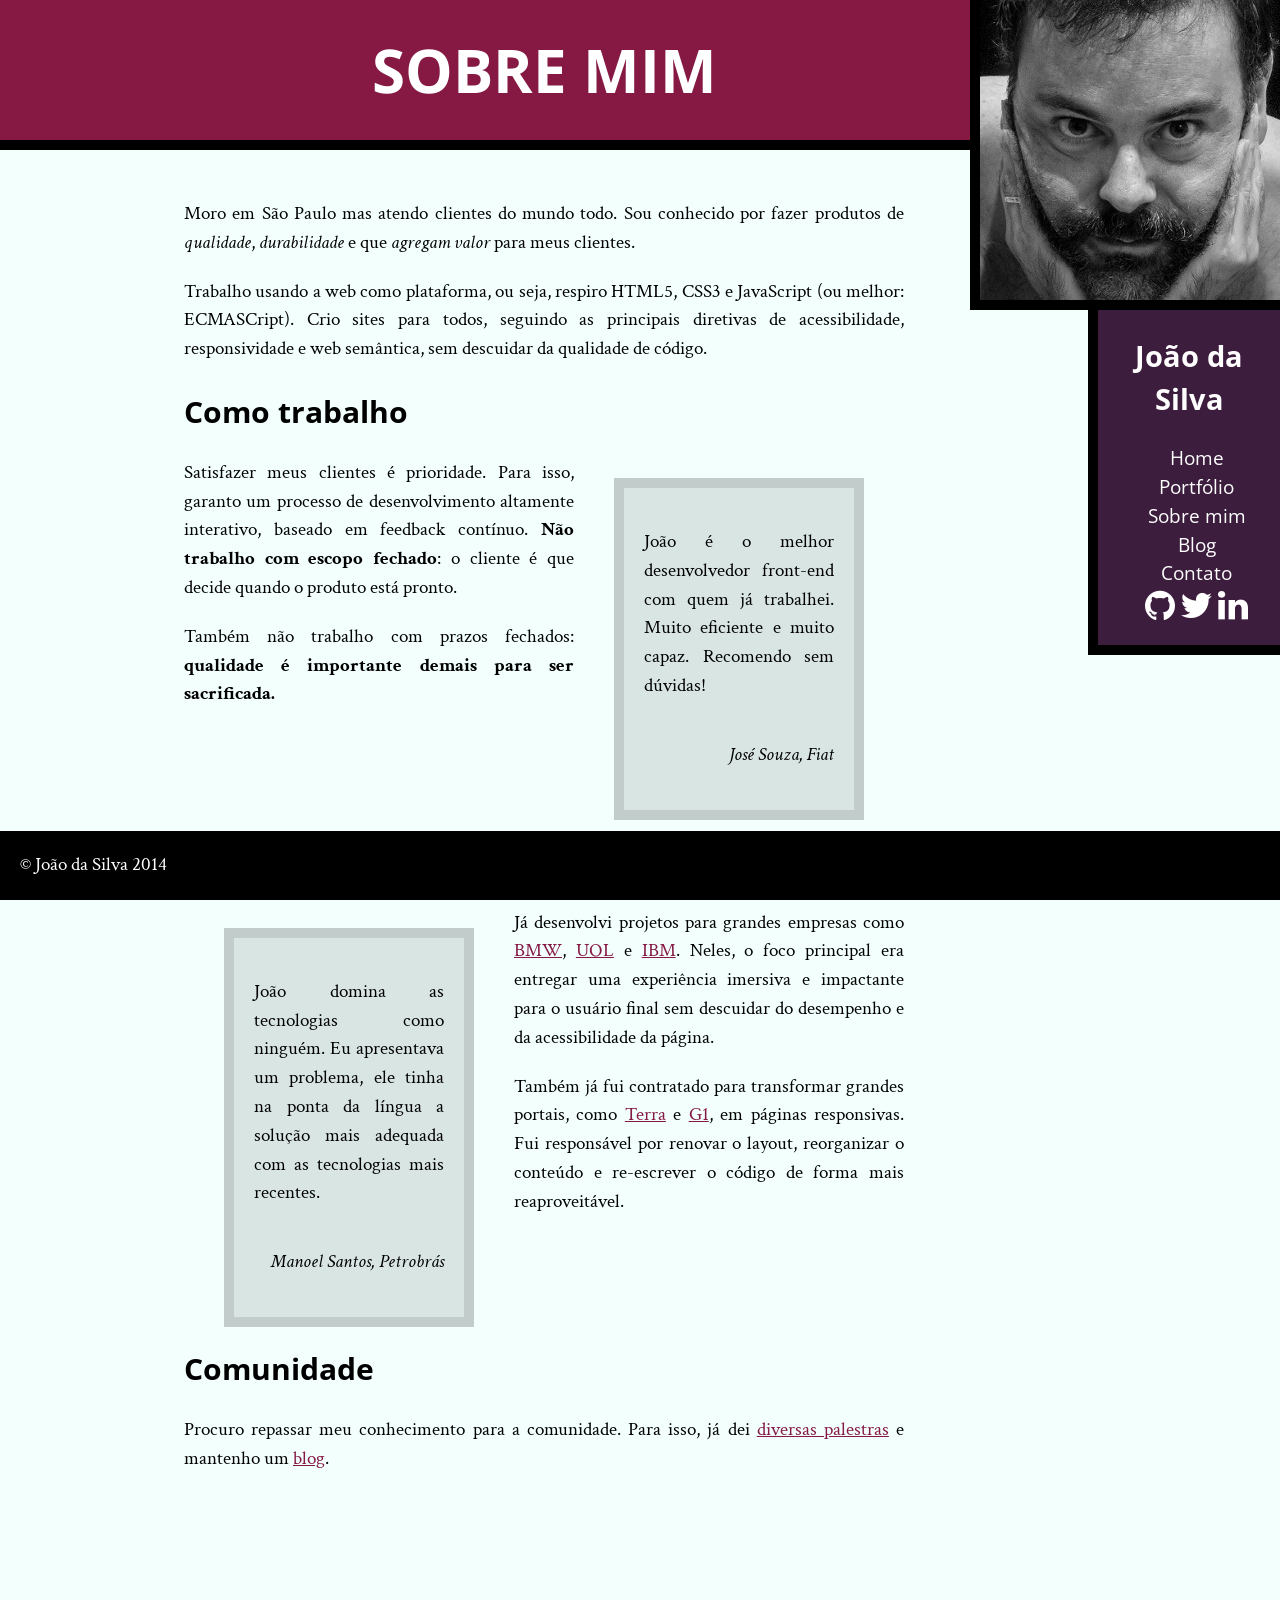
<file: Exercícios/Blog/bio.html>
<!DOCTYPE html>
<html>
<head>
    <meta charset="utf-8">
    <link rel="icon" href="favicon.png">
    <link rel="stylesheet" type="text/css" href="blog.css">
    <link rel="stylesheet" href="http://fonts.googleapis.com/css?family=Crimson+Text:400,400italic,600">
    <link rel="stylesheet" href="http://fonts.googleapis.com/css?family=Open+Sans+Condensed:700">
    <link rel="stylesheet" href="https://cdnjs.cloudflare.com/ajax/libs/font-awesome/4.7.0/css/font-awesome.min.css">
    <title>Biografia - João da Silva</title>
</head>
<body>
    <main>
        <h1 class="titulo">Sobre Mim</h1>
        <div class="text">

            <img src="eu.jpg" class="foto">

            <p>Moro em São Paulo mas atendo clientes do mundo todo. Sou conhecido por fazer produtos de <em>qualidade</em>, <em>durabilidade</em> e que <em>agregam valor</em> para meus clientes.</p>

            <p>Trabalho usando a web como plataforma, ou seja, respiro HTML5, CSS3 e JavaScript (ou melhor: ECMASCript). Crio sites para todos, seguindo as principais diretivas de acessibilidade, responsividade e web semântica, sem descuidar da qualidade de código.</p>

            <aside class="aside">
                <h1>João da Silva</h1>
                <ul list-style-type:none>
                    <li ><a href="https://google.com" class="">Home</a></li>
                    <li ><a href="portfolio">Portfólio</a></li>
                    <li ><a href="https://www.google.com.br/search?q=jo%C3%A3o+da+silva&oq=jo%C3%A3o+da+silva&aqs=chrome..69i57j69i61l2.4003j0j7&sourceid=chrome&ie=UTF-8">Sobre mim</a></li>
                    <li ><a href="file:///home/andrey/Documentos/Git/Exerc%C3%ADcios/Blog/bio.html">Blog</a></li>
                    <li ><a href="https://www.google.com.br/search?ei=0PDqWvvKE8HAzgLWuYXgDQ&q=jo%C3%A3o+da+silva+contato&oq=jo%C3%A3o+da+silva+contato&gs_l=psy-ab.3..0j0i22i30k1l9.82288.83664.0.83845.10.7.0.0.0.0.369.369.3-1.1.0....0...1.1.64.psy-ab..9.1.369....0.5uIMcfkpzVQ">Contato</a></li>
                    <a href="https://www.github.com"><i class="fa fa-github" style="font-size: 35px"></i></a>
                    <a href="https://www.twitter.com"><i class="fa fa-twitter" style="font-size: 35px"></i></a>
                    <a href="https://br.linkedin.com"><i class="fa fa-linkedin" style="font-size: 35px"></i></a>
                </ul>
            </aside>

           <h2 class="h2">Como trabalho</h2>

            <blockquote class="direita">

                <p>João é o melhor desenvolvedor front-end com quem já trabalhei. Muito eficiente e muito capaz. Recomendo sem dúvidas!</p>

                <p class="cite">José Souza, Fiat</p>

            </blockquote>

            <p>Satisfazer meus clientes é prioridade. Para isso, garanto um processo de desenvolvimento altamente interativo, baseado em feedback contínuo.<strong> Não trabalho com escopo fechado</strong>: o cliente é que decide quando o produto está pronto.</p>

            <p>Também não trabalho com prazos fechados: <strong>qualidade é importante demais para ser sacrificada.</strong></p>

            <h2 class="h2">Experiência</h2>

            <blockquote class="esquerda">

                <p>João domina as tecnologias como ninguém. Eu apresentava um problema, ele tinha na ponta da língua a solução mais adequada com as tecnologias mais recentes.</p>

                <p class="cite">Manoel Santos, Petrobrás</p>

            </blockquote>

            <p>Já desenvolvi projetos para grandes empresas como <a href="https://www.bmw.com/en/index.html">BMW</a>, <a href="https://www.uol.com.br/">UOL</a> e <a href="http://www.ibm.com.br/">IBM</a>. Neles, o foco principal era entregar uma experiência imersiva e impactante para o usuário final sem descuidar do desempenho e da acessibilidade da página.</p>

            <p>Também já fui contratado para transformar grandes portais, como <a href="https://www.terra.com.br/">Terra</a> e <a href="http://g1.globo.com/">G1</a>, em páginas responsivas. Fui responsável por renovar o layout, reorganizar o conteúdo e re-escrever o código de forma mais reaproveitável.</p>

            <h2 class="h2">Comunidade</h2>

            <p>Procuro repassar meu conhecimento para a comunidade. Para isso, já dei <a href="portfolio.html">diversas palestras</a> e mantenho um <a href="blog.html">blog</a>.</p>

        </div>

    </main>

    <footer class="foot">&copy; João da Silva 2014</footer>

</body>
</html>
</file>
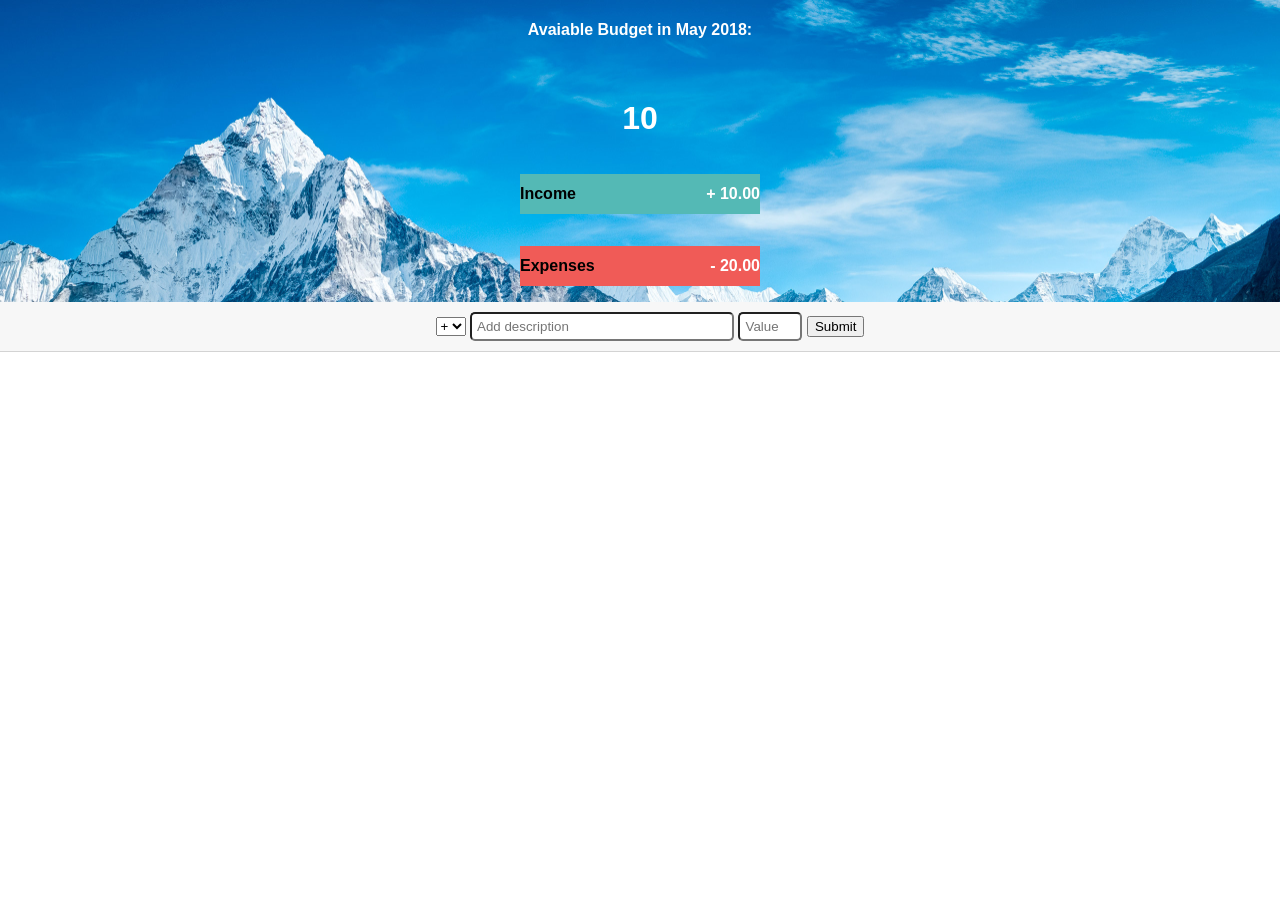
<file: Exercícios/TarefaJS/tarefa.html>
<!DOCTYPE html>
<html>
<head>
    <meta charset="utf-8">
    <link rel="stylesheet" type="text/css" href="aux.css">
    <title>Balanço</title>
</head>
<body>
    <main>
        <div class="container">
           <h4>Avaiable Budget in May 2018:</h4>

            <br>

            <h1 id="total">10.00</h1>

            <center>
                <blockquote class="bloco1">
                    <h4 class="black">Income</h4>
                    <h4>+ 10.00</h4>
                </blockquote>
                <br>
                <blockquote class="bloco2">
                    <h4 class="black">Expenses</h4>
                    <h4>- 20.00</h4>
                </blockquote>
             </center>
        </div>

            <center>
            <div class="inputs">
                <form>
                    <select>
                        <option value="signal">+</option>
                        <option value="signal">-</option>
                    </select>
                    <input type="text" name="description" class="input1" placeholder="Add description">
                    <input type="number" id="Valor" name="Value" class="input2" placeholder="Value">
                    <input type="submit" onclick="atualizarTotal()">
                </form>
            </div>
        </center>
    </main>
</body>
<script src="javascript.js"></script>
</html>
</file>
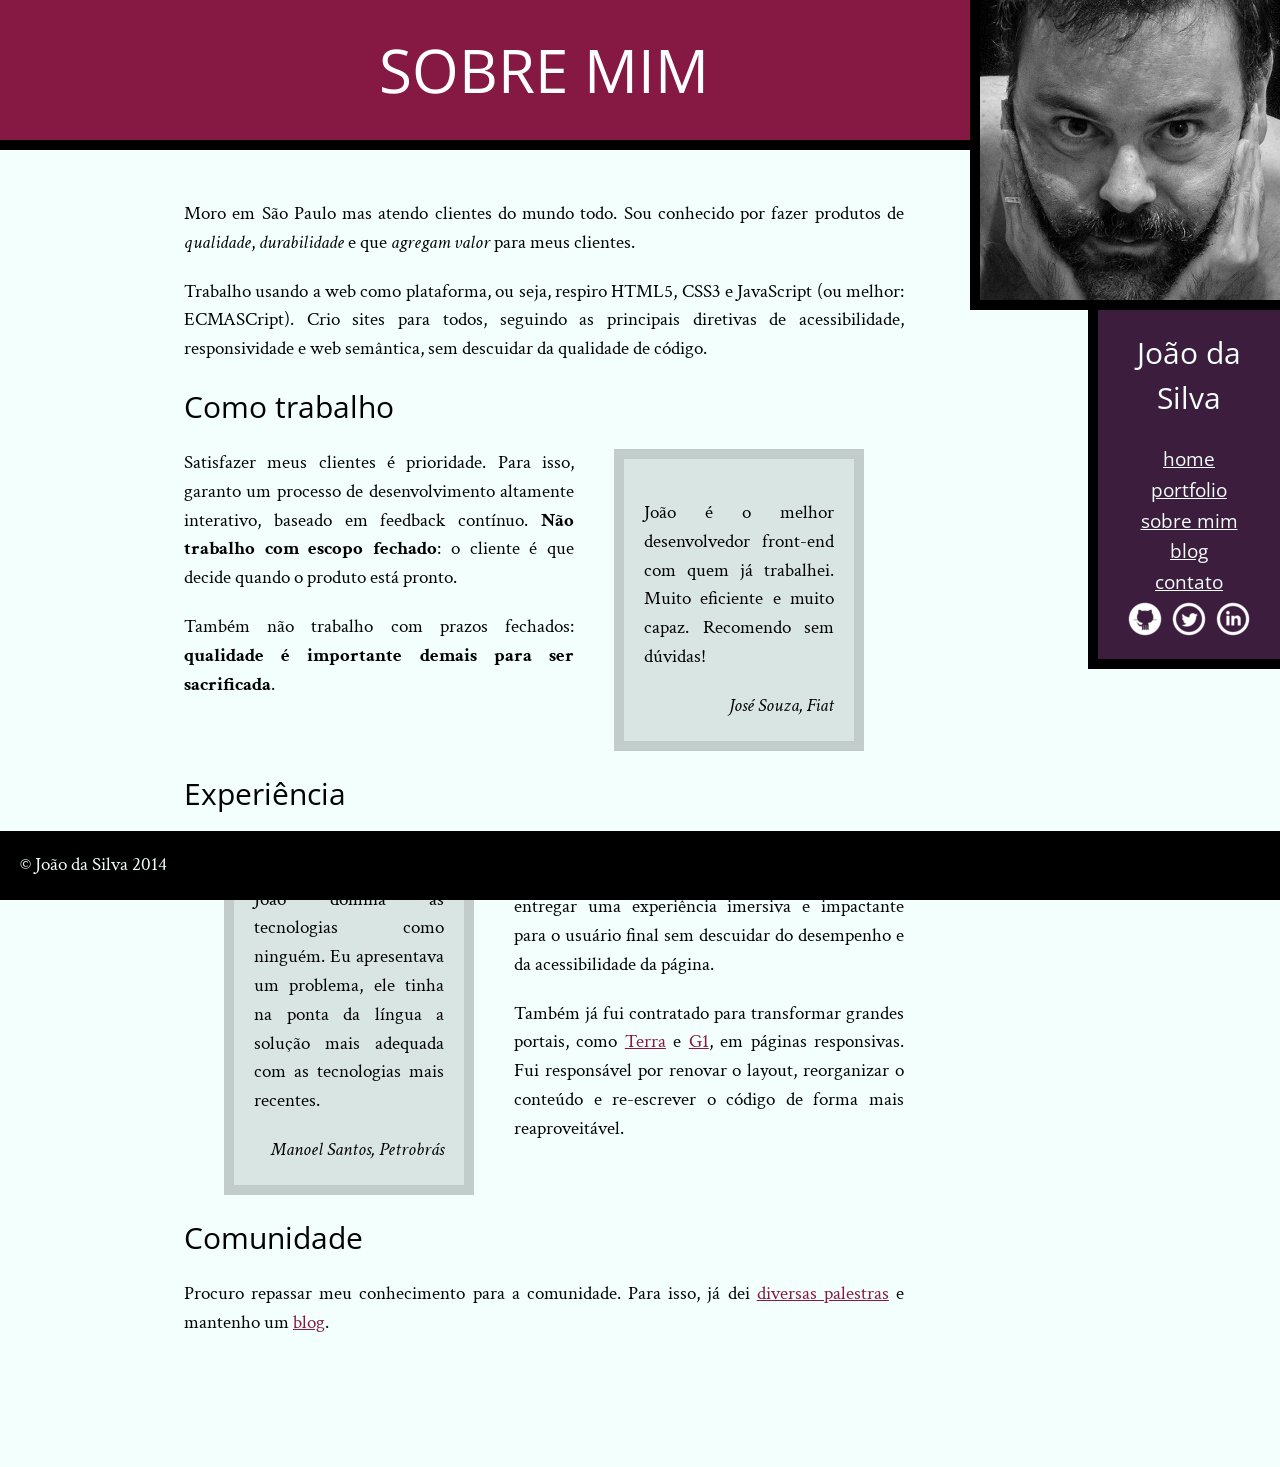
<file: Exercícios/Blog/CursoHTML-master/bio.html>
<!DOCTYPE html>
<html>
	<head>
		<title>Biografia - João da Silva</title>
		<meta charset="utf-8">
		<link rel="icon" href="img/favicon.png">
		<link rel="stylesheet" href="css/reset.css">
		<link rel="stylesheet" href="css/site.css">
		<link rel="stylesheet" href="css/bio.css">
		<link rel="stylesheet" href="http://fonts.googleapis.com/css?family=Crimson+Text:400,400italic,600">
		<link rel="stylesheet" href="http://fonts.googleapis.com/css?family=Open+Sans+Condensed:700">
	</head>
	<body>
		<main>
			<h1 class="titulo-principal">Sobre mim</h1>

			<div class="container">
				<p>Moro em São Paulo mas atendo clientes do mundo todo. Sou conhecido por fazer produtos de <em>qualidade</em>, <em>durabilidade</em> e que <em>agregam valor</em> para meus clientes.</p>

				<p>Trabalho usando a web como plataforma, ou seja, respiro HTML5, CSS3 e JavaScript (ou melhor: ECMASCript). Crio sites para todos, seguindo as principais diretivas de acessibilidade, responsividade e web semântica, sem descuidar da qualidade de código.</p>

				<h2 class="subtitulo-texto">Como trabalho</h2>

				<blockquote class="citacao-bio fiat">
					<p>João é o melhor desenvolvedor front-end com quem já trabalhei. Muito eficiente e muito capaz. Recomendo sem dúvidas!</p>
					<cite>José Souza, Fiat</cite>
				</blockquote>

				<p>Satisfazer meus clientes é prioridade. Para isso, garanto um processo de desenvolvimento altamente interativo, baseado em feedback contínuo. <strong>Não trabalho com escopo fechado</strong>: o cliente é que decide quando o produto está pronto.</p>

				<p>Também não trabalho com prazos fechados: <strong>qualidade é importante demais para ser sacrificada</strong>.</p>

				<h2 class="subtitulo-texto">Experiência</h2>

				<blockquote class="citacao-bio petrobras">
					<p>João domina as tecnologias como ninguém. Eu apresentava um problema, ele tinha na ponta da língua a solução mais adequada com as tecnologias mais recentes.</p>
					<cite>Manoel Santos, Petrobrás</cite>
				</blockquote>

				<p>Já desenvolvi projetos para grandes empresas como <a href="http://www.bmw.com">BMW</a>, <a href="http://www.uol.com.br">UOL</a> e <a href="http://www.ibm.com.br">IBM</a>. Neles, o foco principal era entregar uma experiência imersiva e impactante para o usuário final sem descuidar do desempenho e da acessibilidade da página.</p>

				<p>Também já fui contratado para transformar grandes portais, como <a href="http://www.terra.com.br">Terra</a> e <a href="http://www.g1.globo.com">G1</a>, em páginas responsivas. Fui responsável por renovar o layout, reorganizar o conteúdo e re-escrever o código de forma mais reaproveitável.</p>

				<h2 class="subtitulo-texto">Comunidade</h2>

				<p>Procuro repassar meu conhecimento para a comunidade. Para isso, já dei <a href="portfolio.html">diversas palestras</a> e mantenho um <a href="blog.html">blog</a>.</p>
			</div>
		</main>
		<img src="img/eu.jpg" alt="Foto de João da Silva" class="minha-foto">
		<aside class="navegacao-site">
			<h1>João da Silva</h1>
			<nav>
				<ul>
					<li><a href="index.html">Home</a></li>
					<li><a href="portfolio.html">Portfolio</a></li>
					<li><a href="bio.html">Sobre mim</a></li>
					<li><a href="blog.html">Blog</a></li>
					<li><a href="contato.html">Contato</a></li>
				</ul>
			</nav>
			<ul class="icones-redes-sociais">
				<li>
					<a class="github" href="https://github.com/joaodasilva">
						Github
					</a>
				</li>
				<li>
					<a class="twitter" href="https://twitter.com/joaodasilva">
						Twitter
					</a>
				</li>
				<li>
					<a class="linkedin" href="https://br.linkedin.com/pub/joão-da-silva/32/4/508">
						LinkedIn
					</a>
				</li>
			</ul>
		</aside>
		<footer class="rodape-pagina">
			&copy; João da Silva 2014
		</footer>
	</body>
</html>
</file>
<file: Exercícios/Blog/blog.css>
.titulo{
    background-color: #851944;
    margin: 0;
    text-align: center;
    color: #FFF;
    font-size: 60px;
    border-bottom: 10px solid black;
    padding: 25px;
    text-transform: uppercase;
    font-family: "Open Sans Condensed", "Arial", sans-serif;
}
main {
    float: left;
    width: 85%;
    padding-bottom: 80px;
}
.text{
    margin: auto;
    padding: 30px;
    width: 720px;
}

.h2{
    font-weight: bold;
    font-size: 30px;
    font-family: "Open Sans Condensed", "Arial", sans-serif;
    clear: both;
}
a{
    color: #851944;
}
blockquote{
    background-color: #D9E5E3;
    padding: 20px;
    margin: 20px, 40px;
    width: 250px;
    border: 10px solid #C2CCCA;
    float: right;
    box-sizing: border-box;
}

.esquerda{
    float: left;
}

.direita{
    float: right;
}

.cite{
    font-style: italic;
    float: right;
}

body{
    font-family: "Crimson Text", "Times New Roman", serif;
    font-size: 120%;
    line-height: 1.5;
    background-color: #F2FFFC;
    margin: 0;
    padding: 0;
    border: 0;
    vertical-align: baseline;
    }

.foot{
    background-color: black;
    color: white;
    padding: 20px;
    bottom: 0;
    position: fixed;
    width: 100%;
    font-family: "Crimson Text", "Times New Roman", serif;
}

.h1{
    font-family: "Open Sans Condensed", "Arial", sans-serif;
}

p{
    text-align: justify;
    margin: 20px 0;
}

img{
    float: right;
    border-bottom: 10px solid black;
    border-left: 10px solid black;
    position: absolute;
    top: 0;
    right: 0;
}

.foto{
    float: right;
    box-sizing: border-box;
}

.aside{
    box-sizing: border-box;
    border-left: 10px solid black;
    border-bottom: 10px solid black;
    background-color: #3C1D3D;
    font-family: "Open Sans Condensed", "Arial", sans-serif;
    color: #FFF;
    text-align: center;
    right: 0;
    position: absolute;
    top: 310px;
    width: 15%;
}
.icons{

}
ul{
    list-style-type: none;
    margin-right: 25px;
}
ul a{
    color: #FFF;
    text-decoration: none;
}
a:hover{
    color: yellow;
}
</file>
<file: Exercícios/TarefaJS/aux.css>
body{
    padding: 0;
    border: 0;
    margin: 0;
    vertical-align: baseline;
    font-family:"Arial",sans-serif;
}
.container{
    background-image: url("mountain.jpg");
    background-size: 100%;
    color: #FFF;
    text-align: center;
    align-content:  center;
    padding: 0;
    border: 0;
    margin: 0;
    vertical-align: baseline;
    top: 0;
}
blockquote{
    display: inline-flex;
    width: 240px;
    height: 40px;
    justify-content:space-between;
    align-items: center;
}
.bloco1{
    background-color: #54B9B5;
}
.bloco2{
    background-color: #F05B57;
}
.black{
    color: #000;
}
.inputs{
    display: inline-flex;
    justify-content: center;
    padding: 10px;
    text-align: center;
    background-color: #F7F7F7;
    width: 100%;
    right: 0;
    left: 0;
    border-bottom: 1px solid lightgrey;
}
.input1{
    width: 250px;
    padding: 5px;
    border-radius: 5px;
}
.input2{
    width: 50px;
    padding: 5px;
    border-radius: 5px;
}
</file>
<file: Exercícios/Blog/CursoHTML-master/css/site.css>
body {
	font-family: "Crimson Text", "Times New Roman", serif;
	background-color: #F2FFFC;
	font-size: 120%;
	line-height: 1.5;
}

h1, h2 {
	font-family: "Open Sans Condensed", "Arial", sans-serif;
}

.titulo-principal {
	text-align: center;
	background-color: #851944;
	color: #FFF;
	padding: 25px;
	border-bottom: 10px solid black;
	font-size: 60px;
	text-transform: uppercase;
}

p {
	text-align: justify;
	margin: 20px 0;
}

.navegacao-site {
	text-align: center;
	background-color: #3C1D3D;
	color: #F2FFFC;
}

.rodape-pagina {
	background-color: #000;
	color: #F2FFFC;
	clear: both;
	position: fixed;
	bottom: 0;
	left: 0;
	width: 100%;
}

main a {
	color: #851944;
}

.navegacao-site a {
	color: inherit;
	font-family: "Open Sans Condensed", sans-serif;
}

.navegacao-site, .rodape-pagina {
    padding: 20px;
}

.container {
	width: 720px;
	margin: auto;
	padding: 30px 0;
}

.navegacao-site h1 {
	font-size: 30px;
	margin-bottom: 25px;
}

strong {
	font-weight: bold;
}

em {
	font-style: italic;
}

.subtitulo-texto {
	font-size: 30px;
	clear: both;
}

.icones-redes-sociais li {
	display: inline-block;
}

nav a {
	text-transform: lowercase;
}

.icones-redes-sociais a {
	width: 40px;
	height: 40px;
	display: block;
	text-indent: -99999px;
}

.github {
	background-image: url(../img/github.png);
}

.twitter {
	background-image: url(../img/twitter.png);
}

.linkedin {
	background-image: url(../img/linkedin.png);
}

main {
	float: left;
	width: 85%;
	padding-bottom: 80px;
}

.minha-foto, .navegacao-site {
	float: right;
	box-sizing: border-box;
	border-left: 10px solid black;
	border-bottom: 10px solid black;
}

.minha-foto {
	position: absolute;
	top: 0;
	right: 0;
}

.navegacao-site {
	width: 15%;
	position: relative;
	top: 310px;
}
</file>
<file: Exercícios/Blog/CursoHTML-master/css/bio.css>
.citacao-bio {
	background-color: #D9E5E3;
	border: 10px solid #C2CCCA;
	width: 250px;
	box-sizing: border-box;
	margin: 20px 40px;
	padding: 20px;
}

.fiat {
	float: right;
}

.petrobras {
	float: left;
}

cite {
	font-style: italic;
	float: right;
}
</file>
